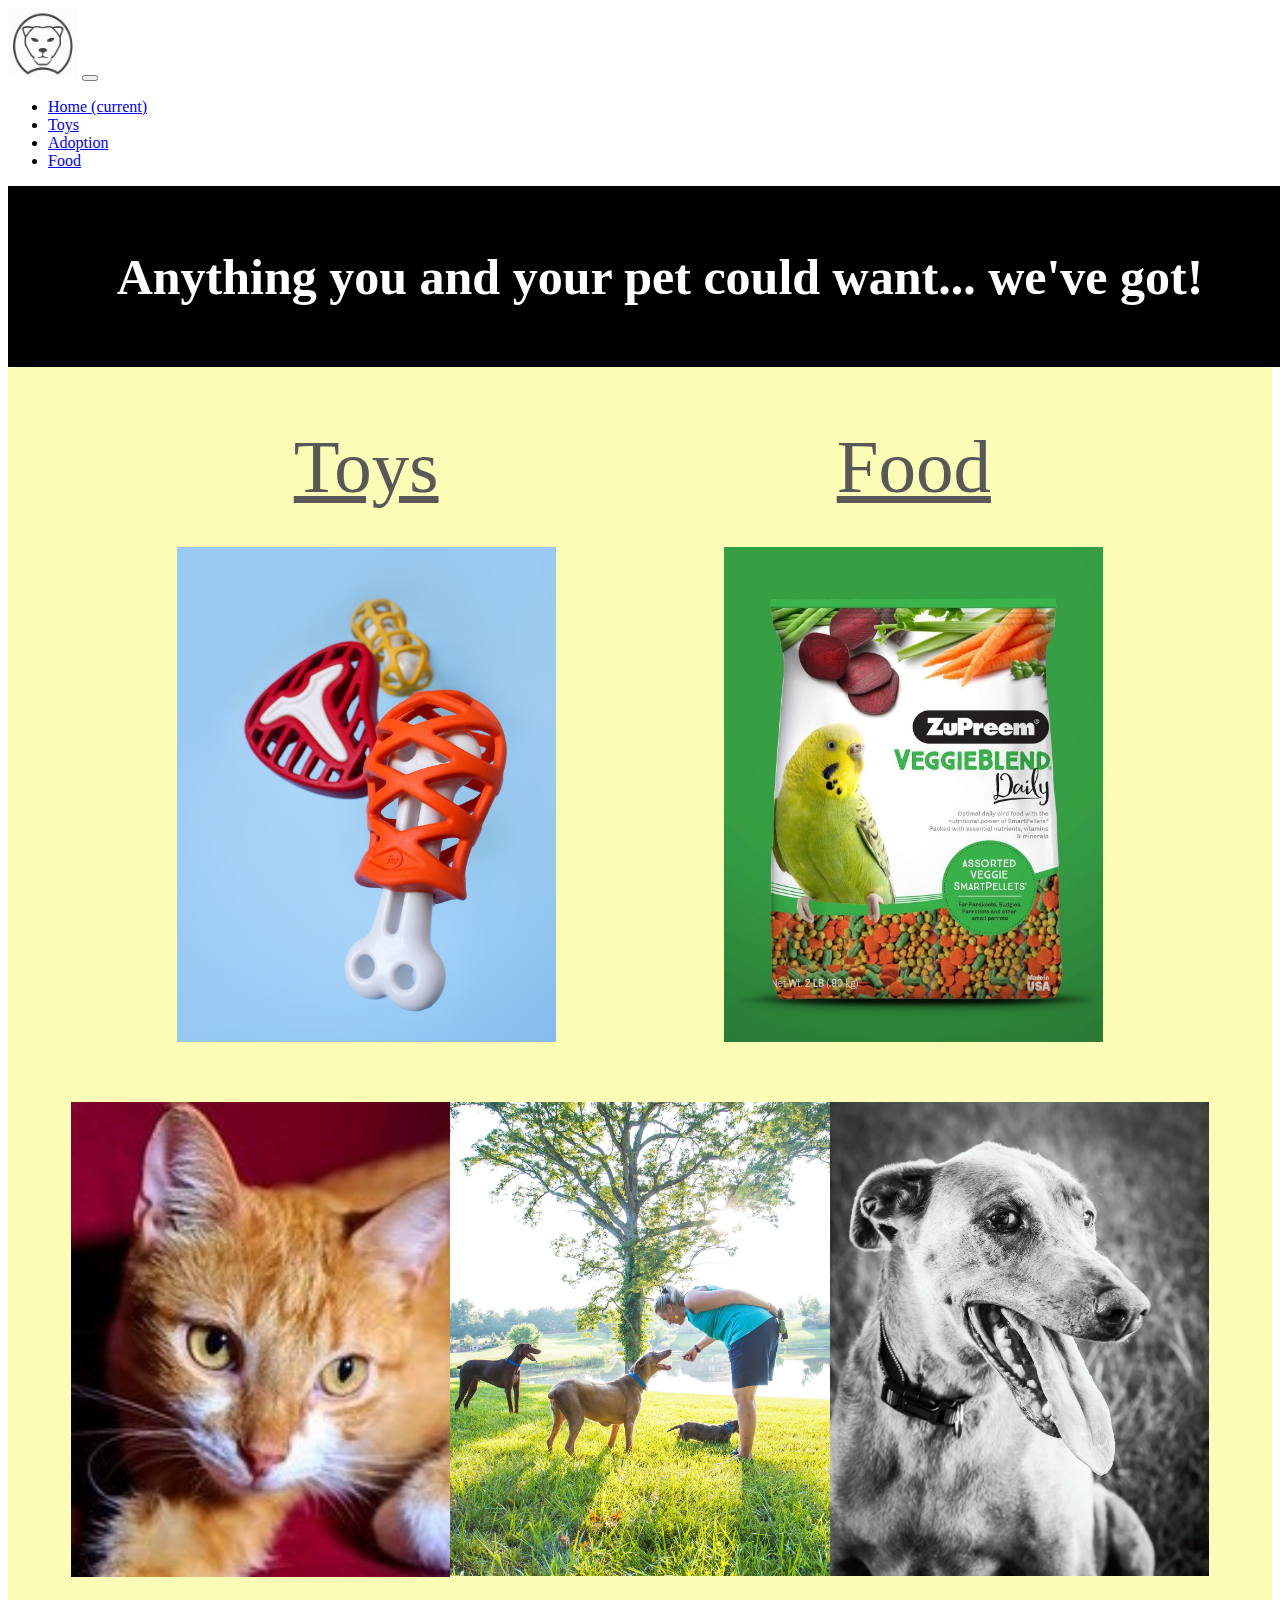
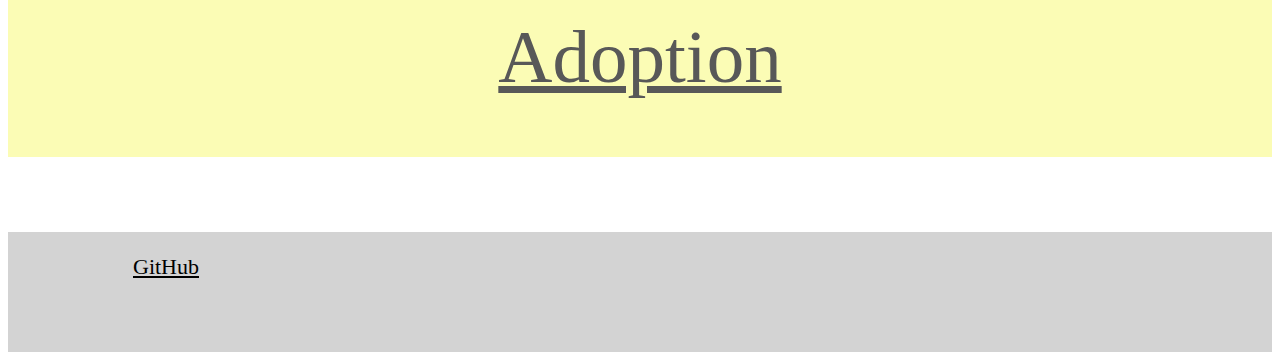
<file: store/index.html>
<!DOCTYPE html>
<html>

<head>
  <meta charset='UTF-8'/>
  <link rel="stylesheet" href="https://stackpath.bootstrapcdn.com/bootstrap/4.1.3/css/bootstrap.min.css" integrity="sha384-MCw98/SFnGE8fJT3GXwEOngsV7Zt27NXFoaoApmYm81iuXoPkFOJwJ8ERdknLPMO" crossorigin="anonymous">
  <link rel="stylesheet" href="styles.css" />
  <title>Home</title>
  <meta name='viewport'
      content='width=device-width, initial-scale=1.0, maximum-scale=1.0' />
</head>

<body>
  <nav class="navbar navbar-expand-lg navbar-light bg-light">
    <a class='navbar-brand'> <img src="images/StoreLogo.jpg" class="logo"></a>
    <button class="navbar-toggler" type="button" data-toggle="collapse" data-target="#navbarNav" aria-controls="navbarNav" aria-expanded="false" aria-label="Toggle navigation">
      <span class="navbar-toggler-icon"></span>
    </button>
    <div class="collapse navbar-collapse" id="navbarNav">
      <ul class="navbar-nav">
        <li class="nav-item active">
          <a class="nav-link" href="http://store.matthewcgeorge.com/">Home <span class="sr-only">(current)</span></a>
        </li>
        <li class="nav-item">
          <a class="nav-link" href="toys.html">Toys</a>
        </li>
        <li class="nav-item">
          <a class="nav-link" href="adoption.html">Adoption</a>
        </li>
        <li class="nav-item">
          <a class="nav-link" href="food.html">Food</a>
        </li>
       
      </ul>
    </div>
  </nav>

  <div class='frontpage-header'>
      <h2>Anything you and your pet could want... we've got!</h2>
  </div>

  <div class='front'>
      <div class='front-image-titles'>
          <a href='toys.html'>Toys</a>
          
          <a href='food.html'>Food</a>
      </div>
      <div class='front-images'>
          <img src='images/Toy1.jpg'/>
          
          <img src='images/PetFood1.jpg'/>
      </div>
      <div class='front-images extra'>
        <img src='images/Cat1.jpg'/>
        <img src='images/Pet2.jpg'/>
        <img src='images/Dog1.jpg'/>
      </div>
      <div class='front-image-titles adoption'>
        <a href='adoption.html'>Adoption</a>
      </div>
  </div>



  <div class='footer' id = "test">
      <div class='button github'><a href='https://github.com/mcgeorge102938/store'>GitHub</a></div>
  </div>


  <script src="https://code.jquery.com/jquery-3.3.1.slim.min.js" integrity="sha384-q8i/X+965DzO0rT7abK41JStQIAqVgRVzpbzo5smXKp4YfRvH+8abtTE1Pi6jizo" crossorigin="anonymous"></script>
  <script src="https://cdnjs.cloudflare.com/ajax/libs/popper.js/1.14.3/umd/popper.min.js" integrity="sha384-ZMP7rVo3mIykV+2+9J3UJ46jBk0WLaUAdn689aCwoqbBJiSnjAK/l8WvCWPIPm49" crossorigin="anonymous"></script>
  <script src="https://stackpath.bootstrapcdn.com/bootstrap/4.1.3/js/bootstrap.min.js" integrity="sha384-ChfqqxuZUCnJSK3+MXmPNIyE6ZbWh2IMqE241rYiqJxyMiZ6OW/JmZQ5stwEULTy" crossorigin="anonymous"></script>
  
</body>

</html>
</file>
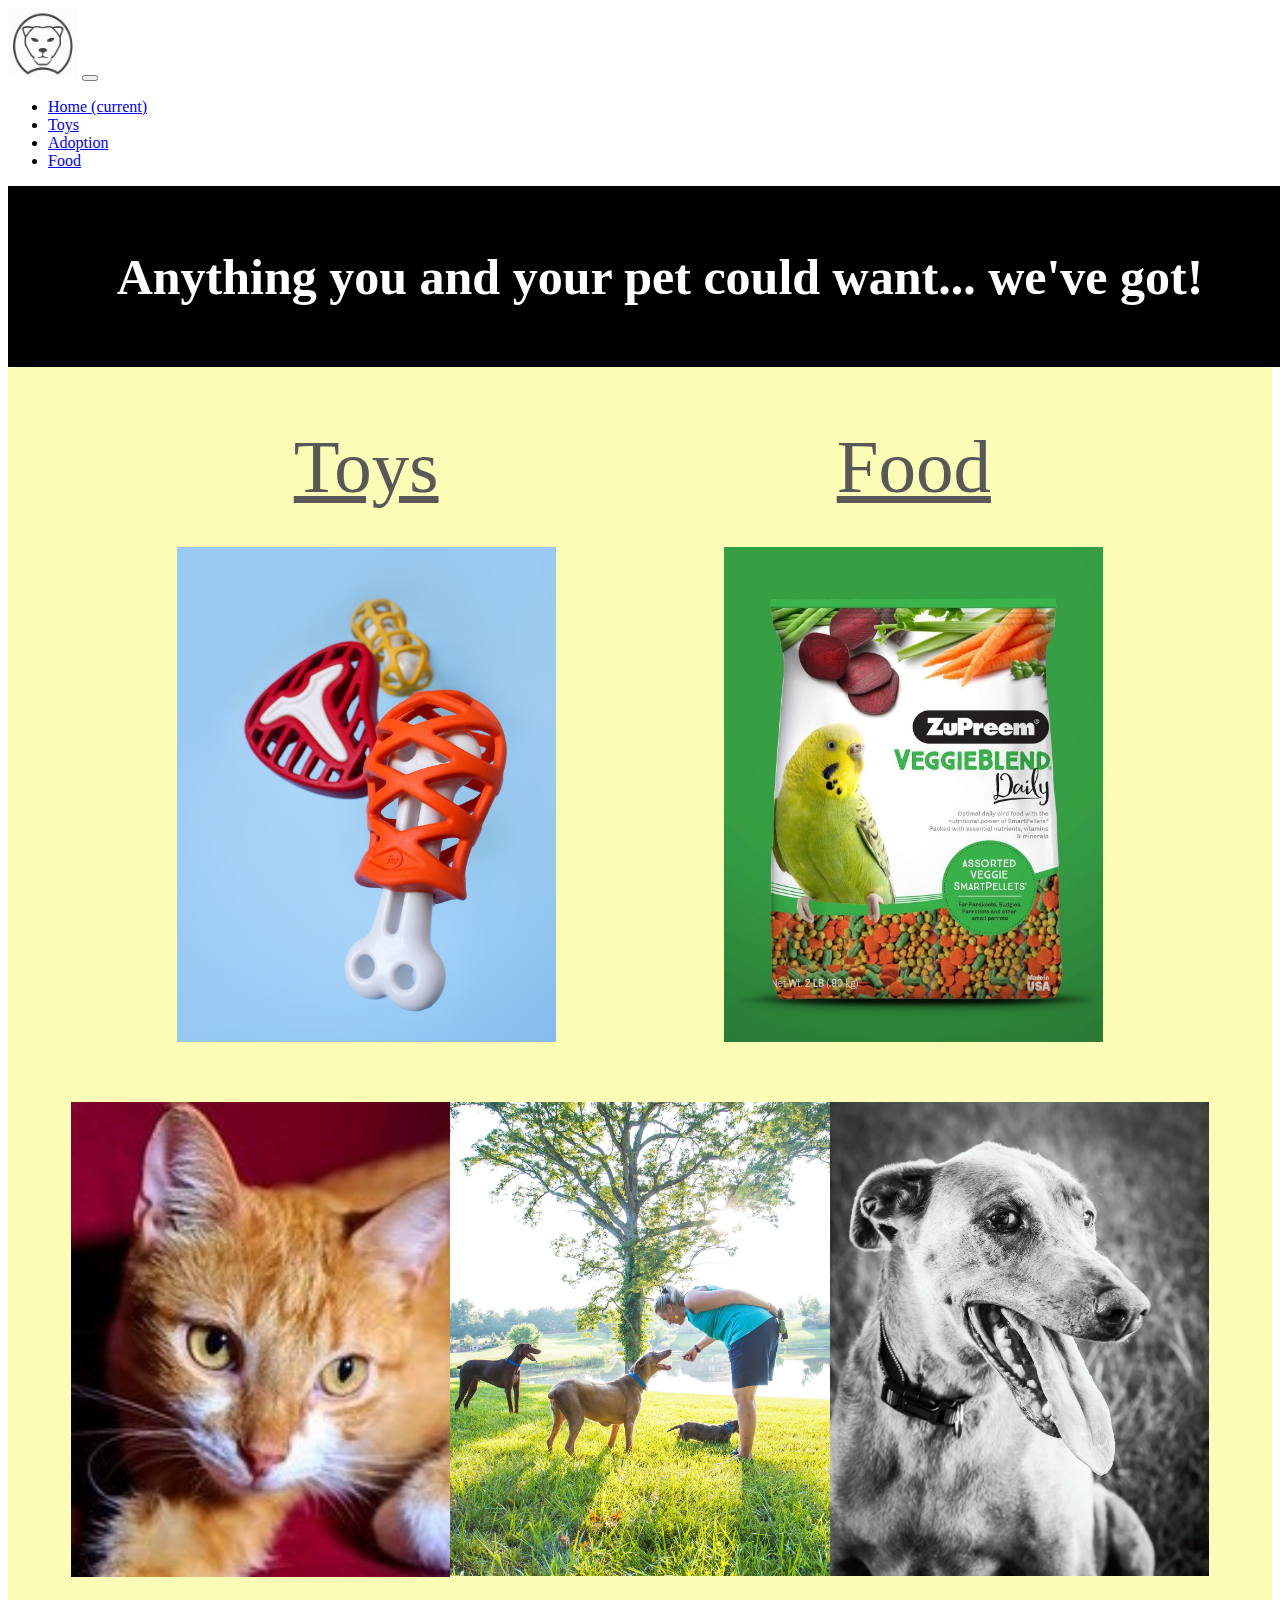
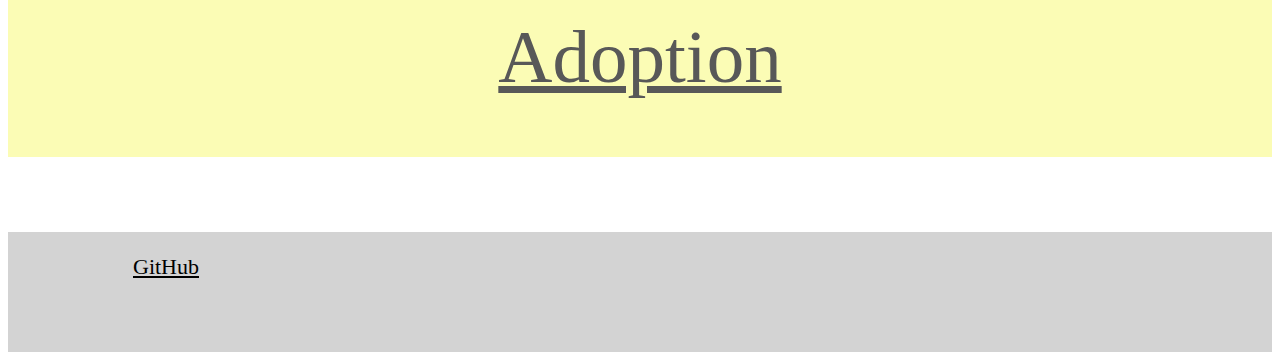
<file: store/store/index.html>
<!DOCTYPE html>
<html>

<head>
  <meta charset='UTF-8'/>
  <link rel="stylesheet" href="https://stackpath.bootstrapcdn.com/bootstrap/4.1.3/css/bootstrap.min.css" integrity="sha384-MCw98/SFnGE8fJT3GXwEOngsV7Zt27NXFoaoApmYm81iuXoPkFOJwJ8ERdknLPMO" crossorigin="anonymous">
  <link rel="stylesheet" href="styles.css" />
  <title>Home</title>
  <meta name='viewport'
      content='width=device-width, initial-scale=1.0, maximum-scale=1.0' />
</head>

<body>
  <nav class="navbar navbar-expand-lg navbar-light bg-light">
    <a class='navbar-brand'> <img src="images/StoreLogo.jpg" class="logo"></a>
    <button class="navbar-toggler" type="button" data-toggle="collapse" data-target="#navbarNav" aria-controls="navbarNav" aria-expanded="false" aria-label="Toggle navigation">
      <span class="navbar-toggler-icon"></span>
    </button>
    <div class="collapse navbar-collapse" id="navbarNav">
      <ul class="navbar-nav">
        <li class="nav-item active">
          <a class="nav-link" href="http://store.matthewcgeorge.com/">Home <span class="sr-only">(current)</span></a>
        </li>
        <li class="nav-item">
          <a class="nav-link" href="toys.html">Toys</a>
        </li>
        <li class="nav-item">
          <a class="nav-link" href="adoption.html">Adoption</a>
        </li>
        <li class="nav-item">
          <a class="nav-link" href="food.html">Food</a>
        </li>
       
      </ul>
    </div>
  </nav>

  <div class='frontpage-header'>
      <h2>Anything you and your pet could want... we've got!</h2>
  </div>

  <div class='front'>
      <div class='front-image-titles'>
          <a href='toys.html'>Toys</a>
          
          <a href='food.html'>Food</a>
      </div>
      <div class='front-images'>
          <img src='images/Toy1.jpg'/>
          
          <img src='images/PetFood1.jpg'/>
      </div>
      <div class='front-images extra'>
        <img src='images/Cat1.jpg'/>
        <img src='images/Pet2.jpg'/>
        <img src='images/Dog1.jpg'/>
      </div>
      <div class='front-image-titles adoption'>
        <a href='adoption.html'>Adoption</a>
      </div>
  </div>



  <div class='footer' id = "test">
      <div class='button github'><a href='https://github.com/mcgeorge102938/store'>GitHub</a></div>
  </div>


  <script src="https://code.jquery.com/jquery-3.3.1.slim.min.js" integrity="sha384-q8i/X+965DzO0rT7abK41JStQIAqVgRVzpbzo5smXKp4YfRvH+8abtTE1Pi6jizo" crossorigin="anonymous"></script>
  <script src="https://cdnjs.cloudflare.com/ajax/libs/popper.js/1.14.3/umd/popper.min.js" integrity="sha384-ZMP7rVo3mIykV+2+9J3UJ46jBk0WLaUAdn689aCwoqbBJiSnjAK/l8WvCWPIPm49" crossorigin="anonymous"></script>
  <script src="https://stackpath.bootstrapcdn.com/bootstrap/4.1.3/js/bootstrap.min.js" integrity="sha384-ChfqqxuZUCnJSK3+MXmPNIyE6ZbWh2IMqE241rYiqJxyMiZ6OW/JmZQ5stwEULTy" crossorigin="anonymous"></script>
  
</body>

</html>
</file>
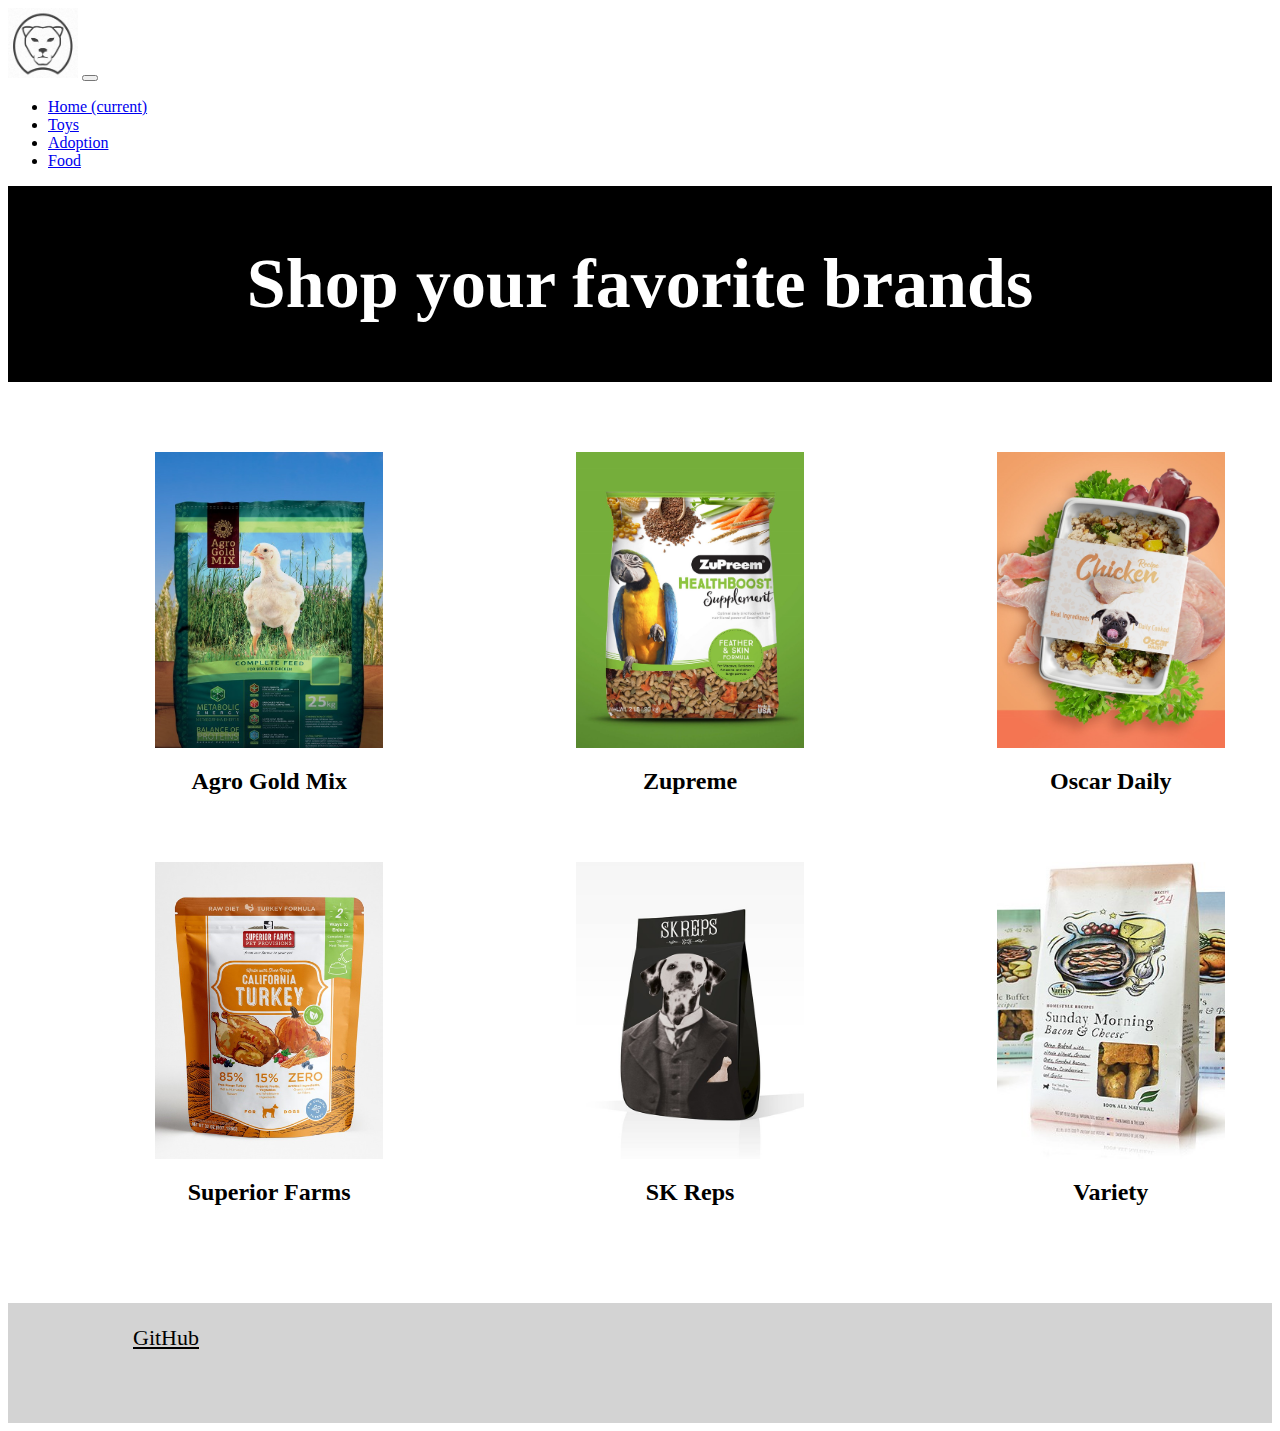
<file: store/food.html>
<!DOCTYPE html>
<html>

<head>
  <meta charset='UTF-8'/>
  <link rel="stylesheet" href="https://stackpath.bootstrapcdn.com/bootstrap/4.1.3/css/bootstrap.min.css" integrity="sha384-MCw98/SFnGE8fJT3GXwEOngsV7Zt27NXFoaoApmYm81iuXoPkFOJwJ8ERdknLPMO" crossorigin="anonymous">
  <link rel="stylesheet" href="styles.css" />
  <title>Food</title>
  <meta name='viewport'
      content='width=device-width, initial-scale=1.0, maximum-scale=1.0' />
</head>

<body>
  <nav class="navbar navbar-expand-lg navbar-light bg-light">
    <a class='navbar-brand'> <img src="images/StoreLogo.jpg" class="logo"></a>
    <button class="navbar-toggler" type="button" data-toggle="collapse" data-target="#navbarNav" aria-controls="navbarNav" aria-expanded="false" aria-label="Toggle navigation">
      <span class="navbar-toggler-icon"></span>
    </button>
    <div class="collapse1 navbar-collapse" id="navbarNav">
      <ul class="navbar-nav">
        <li class="nav-item active">
          <a class="nav-link" href="http://store.matthewcgeorge.com/">Home <span class="sr-only">(current)</span></a>
        </li>
        <li class="nav-item">
          <a class="nav-link" href="toys.html">Toys</a>
        </li>
        <li class="nav-item">
          <a class="nav-link" href="adoption.html">Adoption</a>
        </li>
        <li class="nav-item">
          <a class="nav-link" href="food.html">Food</a>
        </li>
        
      </ul>
    </div>
  </nav>


  <div class='adoption-header'>
    <h2>Shop your favorite brands</h2>
</div>

<div class='food'>
    <div class='food-row'>
        <div class='food-item'>
            <img src='images/petfood2.jpg'/>
            <h2>Agro Gold Mix</h2>
        </div>
        <div class='food-item'>
            <img src='images/petfood3.jpg'/>
            <h2>Zupreme</h2>
        </div>
        <div class='food-item'>
            <img src='images/petfood4.jpg'/>
            <h2>Oscar Daily</h2>
        </div>
    </div>
    <div class='food-row'>
        <div class='food-item'>
            <img src='images/petfood5.jpg'/>
            <h2>Superior Farms</h2>
        </div>
        <div class='food-item'>
            <img src='images/petfood6.jpg'/>
            <h2>SK Reps</h2>
        </div>
        <div class='food-item'>
            <img src='images/petfood7.jpg'/>
            <h2>Variety</h2>
        </div>
    </div>
</div>

  <div class='footer'>
    <div class='button github'><a href='https://github.com/mcgeorge102938/store'>GitHub</a></div>
</div>


  <script src="https://code.jquery.com/jquery-3.3.1.slim.min.js" integrity="sha384-q8i/X+965DzO0rT7abK41JStQIAqVgRVzpbzo5smXKp4YfRvH+8abtTE1Pi6jizo" crossorigin="anonymous"></script>
  <script src="https://cdnjs.cloudflare.com/ajax/libs/popper.js/1.14.3/umd/popper.min.js" integrity="sha384-ZMP7rVo3mIykV+2+9J3UJ46jBk0WLaUAdn689aCwoqbBJiSnjAK/l8WvCWPIPm49" crossorigin="anonymous"></script>
  <script src="https://stackpath.bootstrapcdn.com/bootstrap/4.1.3/js/bootstrap.min.js" integrity="sha384-ChfqqxuZUCnJSK3+MXmPNIyE6ZbWh2IMqE241rYiqJxyMiZ6OW/JmZQ5stwEULTy" crossorigin="anonymous"></script>
</body>

</html>
</file>
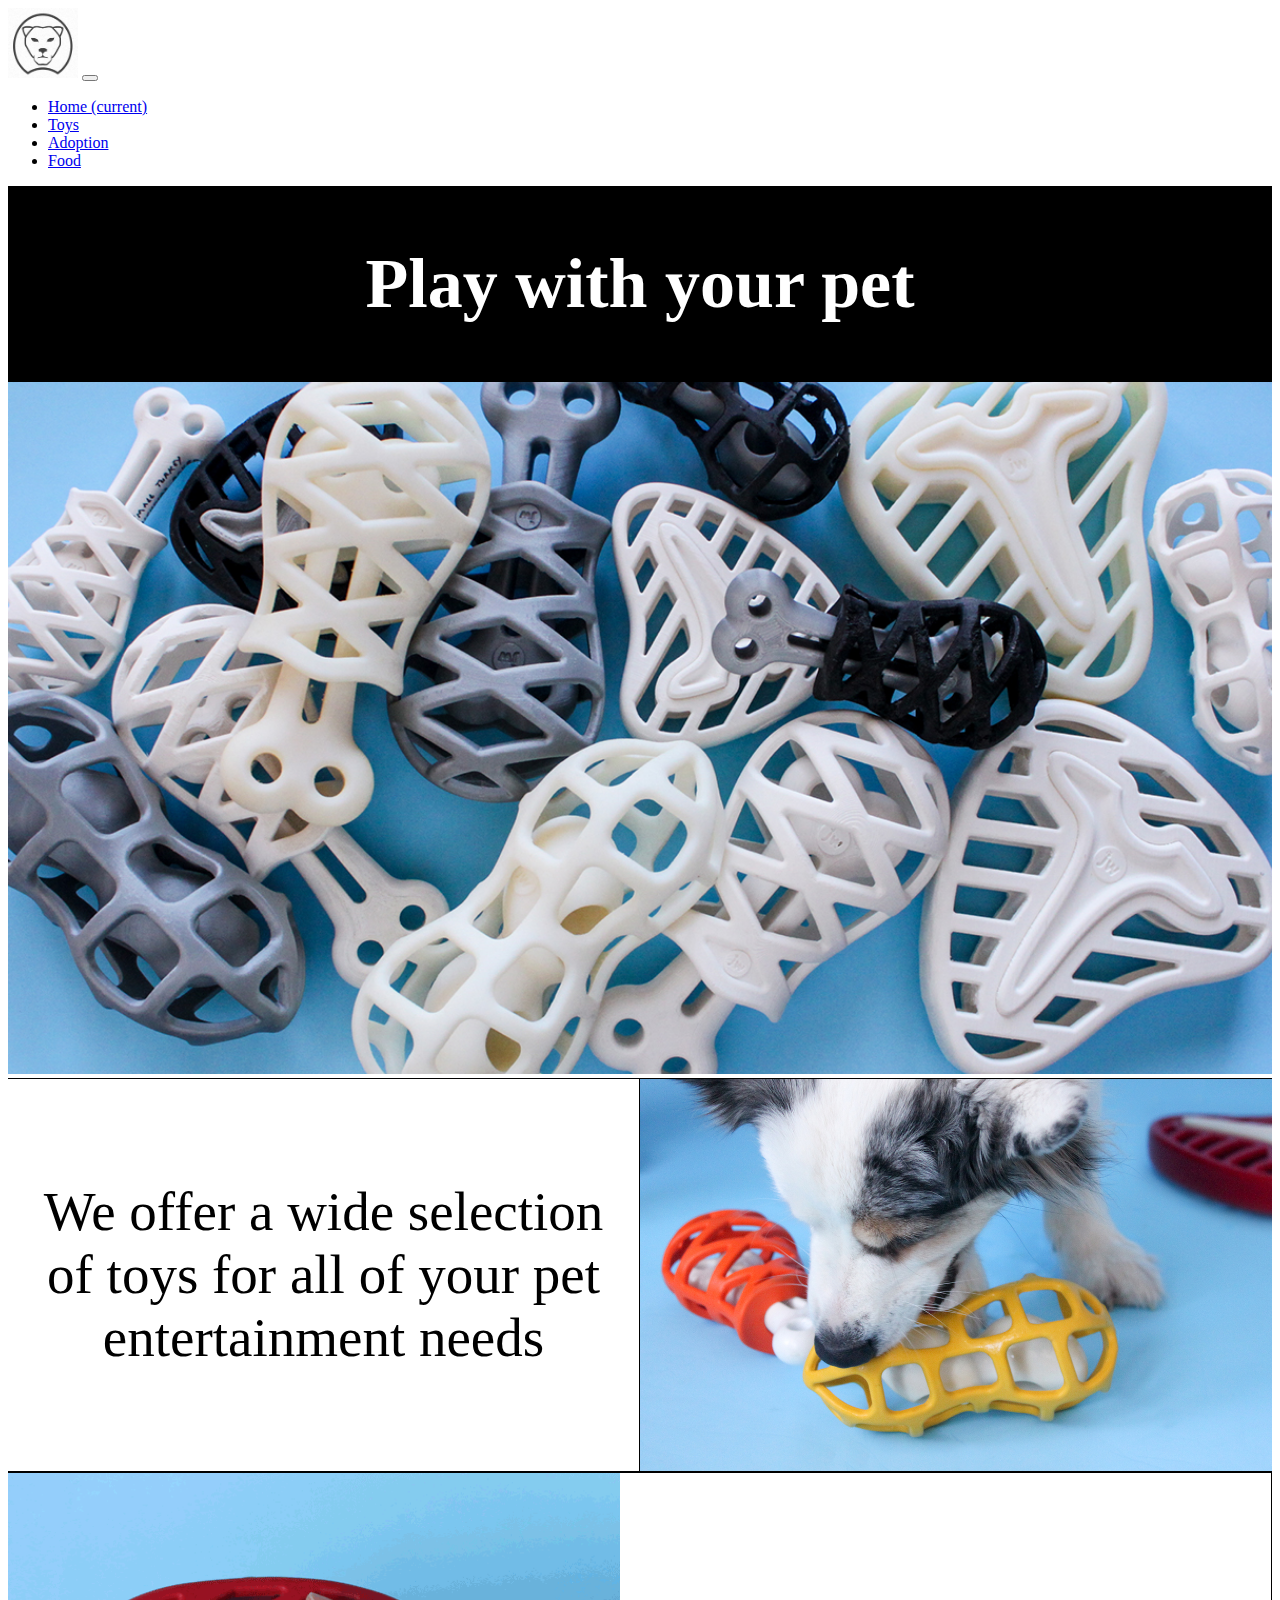
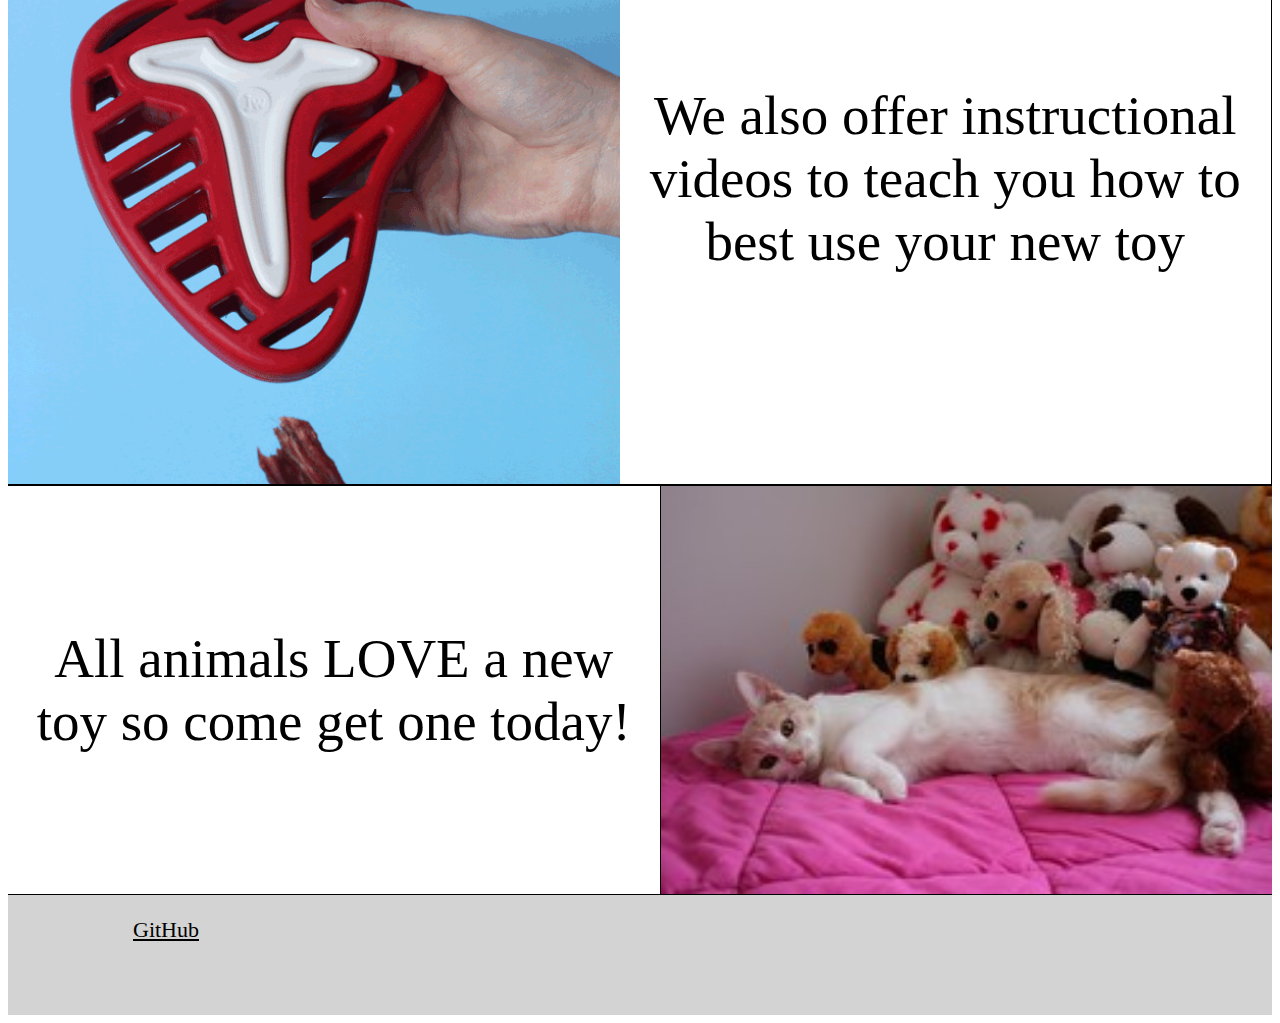
<file: store/toys.html>
<!DOCTYPE html>
<html>

<head>
  <meta charset='UTF-8'/>
  <link rel="stylesheet" href="https://stackpath.bootstrapcdn.com/bootstrap/4.1.3/css/bootstrap.min.css" integrity="sha384-MCw98/SFnGE8fJT3GXwEOngsV7Zt27NXFoaoApmYm81iuXoPkFOJwJ8ERdknLPMO" crossorigin="anonymous">
  <link rel="stylesheet" href="styles.css" />
  <title>Toys</title>
  <meta name='viewport'
      content='width=device-width, initial-scale=1.0, maximum-scale=1.0' />
</head>

<body>
  <nav class="navbar navbar-expand-lg navbar-light bg-light">
    <a class='navbar-brand'> <img src="images/StoreLogo.jpg" class="logo"></a>
    <button class="navbar-toggler" type="button" data-toggle="collapse" data-target="#navbarNav" aria-controls="navbarNav" aria-expanded="false" aria-label="Toggle navigation">
      <span class="navbar-toggler-icon"></span>
    </button>
    <div class="collapse1 navbar-collapse" id="navbarNav">
      <ul class="navbar-nav">
        <li class="nav-item active">
          <a class="nav-link" href="http://store.matthewcgeorge.com/">Home <span class="sr-only">(current)</span></a>
        </li>
        <li class="nav-item">
          <a class="nav-link" href="toys.html">Toys</a>
        </li>
        <li class="nav-item">
          <a class="nav-link" href="adoption.html">Adoption</a>
        </li>
        <li class="nav-item">
          <a class="nav-link" href="food.html">Food</a>
        </li>
      </ul>
    </div>
  </nav>

  <div class='adoption-header'>
    <h2>Play with your pet</h2>
</div>

<div class='big-image'>
    <img src='images/lotsoftoys.jpg'/>
</div>

<div class='toys'>
    <div class='toys-header info'>
        <p>We offer a wide selection of toys for all of your pet entertainment needs</p>
    </div>
    <img src='images/PetwithToy.jpg'/>
</div>

<div class='toys'>
    <img src='images/ToyGif.gif'/>
    <div class='toys-header info'>
        <p>We also offer instructional videos to teach you how to best use your new toy</p>
    </div>
</div>

<div class='toys'>
    <div class='toys-header info'>
        <p>All animals LOVE a new toy so come get one today!</p>
    </div>
    <img src='images/stuffedAnimal1.jpg'/>
</div>

<div class='footer'>
    <div class='button github'><a href='https://github.com/mcgeorge102938/store'>GitHub</a></div>
</div>


  <script src="https://code.jquery.com/jquery-3.3.1.slim.min.js" integrity="sha384-q8i/X+965DzO0rT7abK41JStQIAqVgRVzpbzo5smXKp4YfRvH+8abtTE1Pi6jizo" crossorigin="anonymous"></script>
  <script src="https://cdnjs.cloudflare.com/ajax/libs/popper.js/1.14.3/umd/popper.min.js" integrity="sha384-ZMP7rVo3mIykV+2+9J3UJ46jBk0WLaUAdn689aCwoqbBJiSnjAK/l8WvCWPIPm49" crossorigin="anonymous"></script>
  <script src="https://stackpath.bootstrapcdn.com/bootstrap/4.1.3/js/bootstrap.min.js" integrity="sha384-ChfqqxuZUCnJSK3+MXmPNIyE6ZbWh2IMqE241rYiqJxyMiZ6OW/JmZQ5stwEULTy" crossorigin="anonymous"></script>
</body>

</html>
</file>
<file: store/styles.css>
.collapse1 {
    background-color: white;
}

.nav-link a {
    color: darkgrey;
}

.logo {
    width: 70px;
    height: 70px;
}

.frontpage-header {
    display: flex;
    justify-content: center;
    align-items: center;
    width: 100%;
    background-color: black;
    padding: 20px;
}

.frontpage-header h2 {
    font-size: 50px;
    color: white;
    text-align: center;
}

.front {
    width:100%;
    display: flex;
    flex-direction: column;
    background-color: #fbfcb5;
    margin-bottom: 75px;
    padding-top: 50px;
    padding-bottom: 50px;
}

.front-image-titles {
    display: flex;
    justify-content: space-evenly;
    padding-top: 0px;
    padding-bottom: 0px;
    text-align: center;
    width: 100%;
}

.adoption a {
    font-size: 40px;
}

.front-image-titles a {
    width: 30%;
    height: 100px;
    line-height: 100px;
    text-align: center;
    font-size: 40px;
    color: rgb(88, 88, 88);
    font-family: Copperplate;
}

.adoption a {
    width: 80%;
}

.front-image-titles a:hover {
    text-decoration: none;
    background-color: rgb(253, 253, 146);
    font-weight: bold;
}

.front-images {
    display: flex;
    justify-content: space-evenly;
    align-items: center;
    padding-top: 30px;
    padding-bottom: 30px;
}

.extra {
    justify-content: center;
}

.front-images img {
width: 30%;
}

.button {
    width: 25%;
    height: 70px;
    text-align: center;
    line-height: 20px;
  }
  
  .github {
    line-height: 70px;
  }

  
.footer {
    background-color: lightgrey;
    height: 120px;
    width: 100%;
    margin-top: auto;
    justify-content: space-evenly;
  }
  
  .footer a {
    font-size: 22px;
    color: black;
  }

  .toys img {
      width: 100%;
  }

  .toys {
      border-top: 1px solid black;
      border-bottom: 1px solid black;
      display: flex;
      flex-direction: column;
  }

  .toys-header {
      display: flex;
      flex-direction: column;
      justify-content: center;
      align-items: center;
      width: 100%;
      background-color: black;
  }

  .toys-header h2 {
      font-size: 150px;
      color: white;
  }

  .big-image img {
      width: 100%;
  }

  .info {
      background-color: white;
      border-right:1px solid black;
      padding: 20px;
  }

  .info p {
      font-size: 55px;
      font-family: Bookman, URW Bookman L, serif;
      text-align: center;
  }

.adoption-header {
    display: flex;
    justify-content: center;
    align-items: center;
    width: 100%;
    background-color: black;
}

.adoption-header h2 {
    font-size: 70px;
    color: white;
    text-align: center;
}


.animal-columns {
    display: flex;
    flex-direction: column;
    justify-content: space-evenly;
    width: 100%;
}

.animal-column {
    display: flex;
    flex-direction: column;
    width: 100%;
}

.animal-column img {
    width: 100%;
}

.adoptee {
    padding: 20px;
    display: flex;
    flex-direction: column;
}
.food {
    display: flex;
    flex-direction: column;
    width: 100%;
    padding: 50px;
}

.food-row {
    display: flex;
    flex-direction: column;
    width: 100%;
    justify-content: space-evenly;
}

.food-row img {
    width: 60%;
    height: 80%;
}

.food-item {
    padding: 20px;
    display: flex;
    flex-direction: column;
    width: 100%;
    text-align: center;
    align-items: center;
}

  /* Desktop Styles */
@media only screen and (min-width: 961px) {
    .toys img {
        width: 50%;
    }

    .front-image-titles a {
        width: 30%;
        height: 100px;
        line-height: 100px;
        text-align: center;
        font-size: 75px;
        color: rgb(88, 88, 88);
        font-family: Copperplate;
    }
  
    .toys {
        border-top: 1px solid black;
        border-bottom: 1px solid black;
        display: flex;
        justify-content: space-between;
        flex-direction: row;
    }
  
    .toys-header {
        display: flex;
        flex-direction: column;
        justify-content: center;
        align-items: center;
        width: 50%;
        background-color: black;
    }
  
    .toys-header h2 {
        font-size: 150px;
        color: white;
    }
  
    .big-image img {
        width: 100%;
    }
  
    .info {
        background-color: white;
        border-right:1px solid black;
        padding: 20px;
    }
  
    .info p {
        font-size: 55px;
        font-family: Bookman, URW Bookman L, serif;
        text-align: center;
    }

    .animal-columns {
        display: flex;
        flex-direction: row;
        justify-content: space-evenly;
        width: 100%;
    }

    .animal-column {
        display: flex;
        flex-direction: column;
        width: 30%;
    }

    .adoptee {
        padding: 20px;
        display: flex;
        flex-direction: column;
    }

    .food-row {
        display: flex;
        flex-direction: row;
        width: 100%;
        justify-content: space-evenly;
    }

    .food-item {
        width: 30%;
    }
  }
</file>
<file: store/store/styles.css>
.collapse1 {
    background-color: white;
}

.nav-link a {
    color: darkgrey;
}

.logo {
    width: 70px;
    height: 70px;
}

.frontpage-header {
    display: flex;
    justify-content: center;
    align-items: center;
    width: 100%;
    background-color: black;
    padding: 20px;
}

.frontpage-header h2 {
    font-size: 50px;
    color: white;
    text-align: center;
}

.front {
    width:100%;
    display: flex;
    flex-direction: column;
    background-color: #fbfcb5;
    margin-bottom: 75px;
    padding-top: 50px;
    padding-bottom: 50px;
}

.front-image-titles {
    display: flex;
    justify-content: space-evenly;
    padding-top: 0px;
    padding-bottom: 0px;
    text-align: center;
    width: 100%;
}

.adoption a {
    font-size: 40px;
}

.front-image-titles a {
    width: 30%;
    height: 100px;
    line-height: 100px;
    text-align: center;
    font-size: 40px;
    color: rgb(88, 88, 88);
    font-family: Copperplate;
}

.adoption a {
    width: 80%;
}

.front-image-titles a:hover {
    text-decoration: none;
    background-color: rgb(253, 253, 146);
    font-weight: bold;
}

.front-images {
    display: flex;
    justify-content: space-evenly;
    align-items: center;
    padding-top: 30px;
    padding-bottom: 30px;
}

.extra {
    justify-content: center;
}

.front-images img {
width: 30%;
}

.button {
    width: 25%;
    height: 70px;
    text-align: center;
    line-height: 20px;
  }
  
  .github {
    line-height: 70px;
  }

  
.footer {
    background-color: lightgrey;
    height: 120px;
    width: 100%;
    margin-top: auto;
    justify-content: space-evenly;
  }
  
  .footer a {
    font-size: 22px;
    color: black;
  }

  .toys img {
      width: 100%;
  }

  .toys {
      border-top: 1px solid black;
      border-bottom: 1px solid black;
      display: flex;
      flex-direction: column;
  }

  .toys-header {
      display: flex;
      flex-direction: column;
      justify-content: center;
      align-items: center;
      width: 100%;
      background-color: black;
  }

  .toys-header h2 {
      font-size: 150px;
      color: white;
  }

  .big-image img {
      width: 100%;
  }

  .info {
      background-color: white;
      border-right:1px solid black;
      padding: 20px;
  }

  .info p {
      font-size: 55px;
      font-family: Bookman, URW Bookman L, serif;
      text-align: center;
  }

.adoption-header {
    display: flex;
    justify-content: center;
    align-items: center;
    width: 100%;
    background-color: black;
}

.adoption-header h2 {
    font-size: 70px;
    color: white;
    text-align: center;
}


.animal-columns {
    display: flex;
    flex-direction: column;
    justify-content: space-evenly;
    width: 100%;
}

.animal-column {
    display: flex;
    flex-direction: column;
    width: 100%;
}

.animal-column img {
    width: 100%;
}

.adoptee {
    padding: 20px;
    display: flex;
    flex-direction: column;
}
.food {
    display: flex;
    flex-direction: column;
    width: 100%;
    padding: 50px;
}

.food-row {
    display: flex;
    flex-direction: column;
    width: 100%;
    justify-content: space-evenly;
}

.food-row img {
    width: 60%;
    height: 80%;
}

.food-item {
    padding: 20px;
    display: flex;
    flex-direction: column;
    width: 100%;
    text-align: center;
    align-items: center;
}

  /* Desktop Styles */
@media only screen and (min-width: 961px) {
    .toys img {
        width: 50%;
    }

    .front-image-titles a {
        width: 30%;
        height: 100px;
        line-height: 100px;
        text-align: center;
        font-size: 75px;
        color: rgb(88, 88, 88);
        font-family: Copperplate;
    }
  
    .toys {
        border-top: 1px solid black;
        border-bottom: 1px solid black;
        display: flex;
        justify-content: space-between;
        flex-direction: row;
    }
  
    .toys-header {
        display: flex;
        flex-direction: column;
        justify-content: center;
        align-items: center;
        width: 50%;
        background-color: black;
    }
  
    .toys-header h2 {
        font-size: 150px;
        color: white;
    }
  
    .big-image img {
        width: 100%;
    }
  
    .info {
        background-color: white;
        border-right:1px solid black;
        padding: 20px;
    }
  
    .info p {
        font-size: 55px;
        font-family: Bookman, URW Bookman L, serif;
        text-align: center;
    }

    .animal-columns {
        display: flex;
        flex-direction: row;
        justify-content: space-evenly;
        width: 100%;
    }

    .animal-column {
        display: flex;
        flex-direction: column;
        width: 30%;
    }

    .adoptee {
        padding: 20px;
        display: flex;
        flex-direction: column;
    }

    .food-row {
        display: flex;
        flex-direction: row;
        width: 100%;
        justify-content: space-evenly;
    }

    .food-item {
        width: 30%;
    }
  }
</file>
